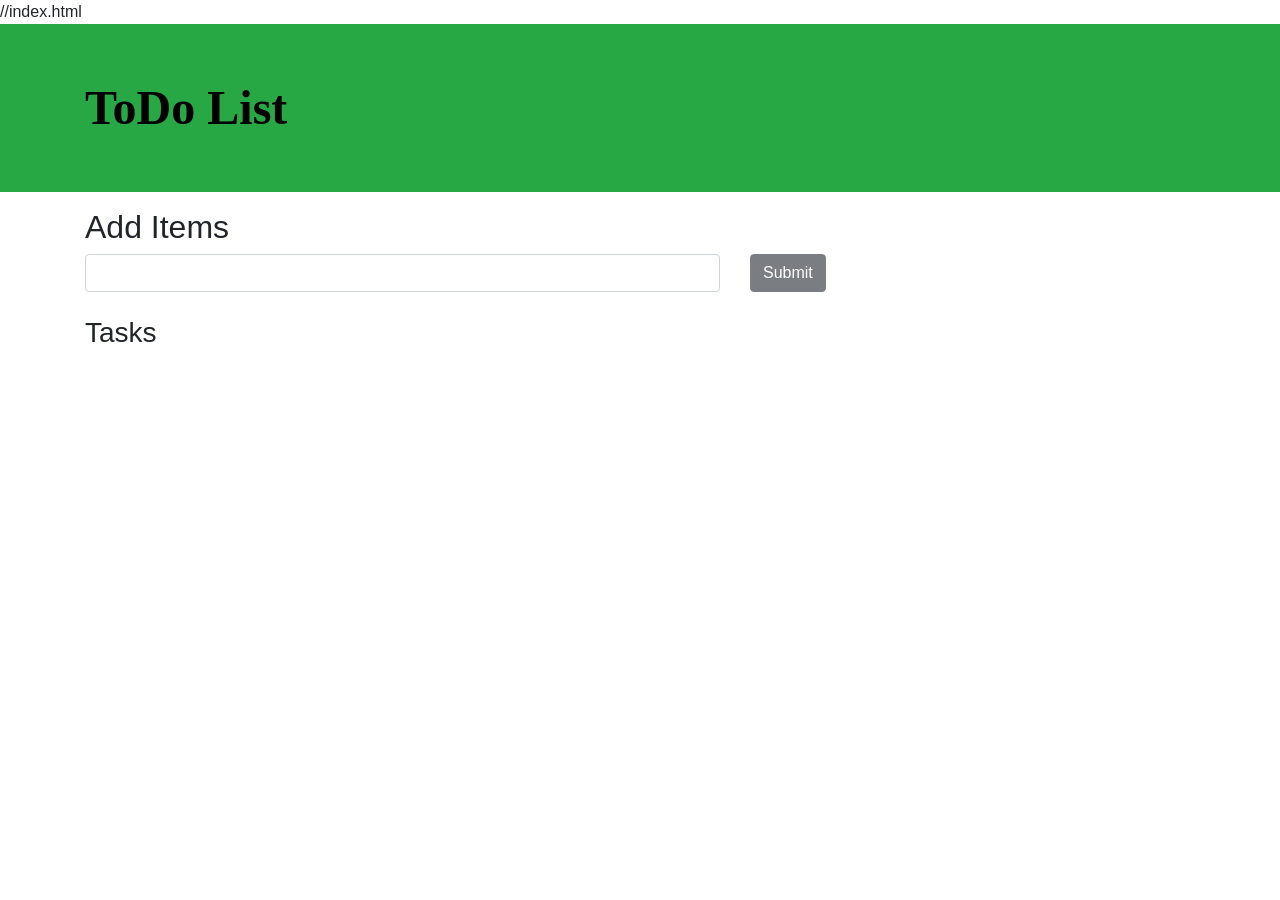
<file: to do/index.html>
//index.html

<!DOCTYPE html>
<html lang="en">

<head>
    <meta charset="UTF-8">
    <meta name="viewport" content=
        "width=device-width, initial-scale=1.0">

    <link rel="stylesheet" href=
"https://stackpath.bootstrapcdn.com/bootstrap/4.3.1/css/bootstrap.min.css"
        integrity=
"sha384-ggOyR0iXCbMQv3Xipma34MD+dH/1fQ784/j6cY/iJTQUOhcWr7x9JvoRxT2MZw1T"
        crossorigin="anonymous">

    <script src="app.js"></script>

    <title>To Do List</title>
</head>

<body>
    <header class="bg-success text-white p-5">
        <div class="container">
            <div class="row">
                <div class="col-lg-12 col-md-12 col-sm-12">
                    <font face="Comic sans MS"
                        size="11" color="black">
                        <strong>ToDo List</strong>
                    </font>
                    
                </div>
            </div>
        </div>
    </header>

    <div class="container mt-3">
        <h2>Add Items</h2>

        <label id="lblsuccess" class="text-success"
                style="display: none;">
        </label>
        
        <form id="addForm">
            <div class="row">
                <div class="col-lg-7 col-md-7 col-sm-7">

                    <input type="text" onkeyup=
                        "toggleButton(this, 'submit')"
                        class="form-control" id="item">
                </div>

                <div class="col-lg-5 col-md-5 col-sm-5">
                <input type="submit" class="btn btn-dark"
                        id="submit" value="Submit" disabled>
                </div>
            </div>
        </form>

        <h3 class="mt-4">Tasks</h3>

        <form id="addForm">
            <ul class="list-group" id="items"></ul>
        </form>
    </div>
</body>

</html>
</file>
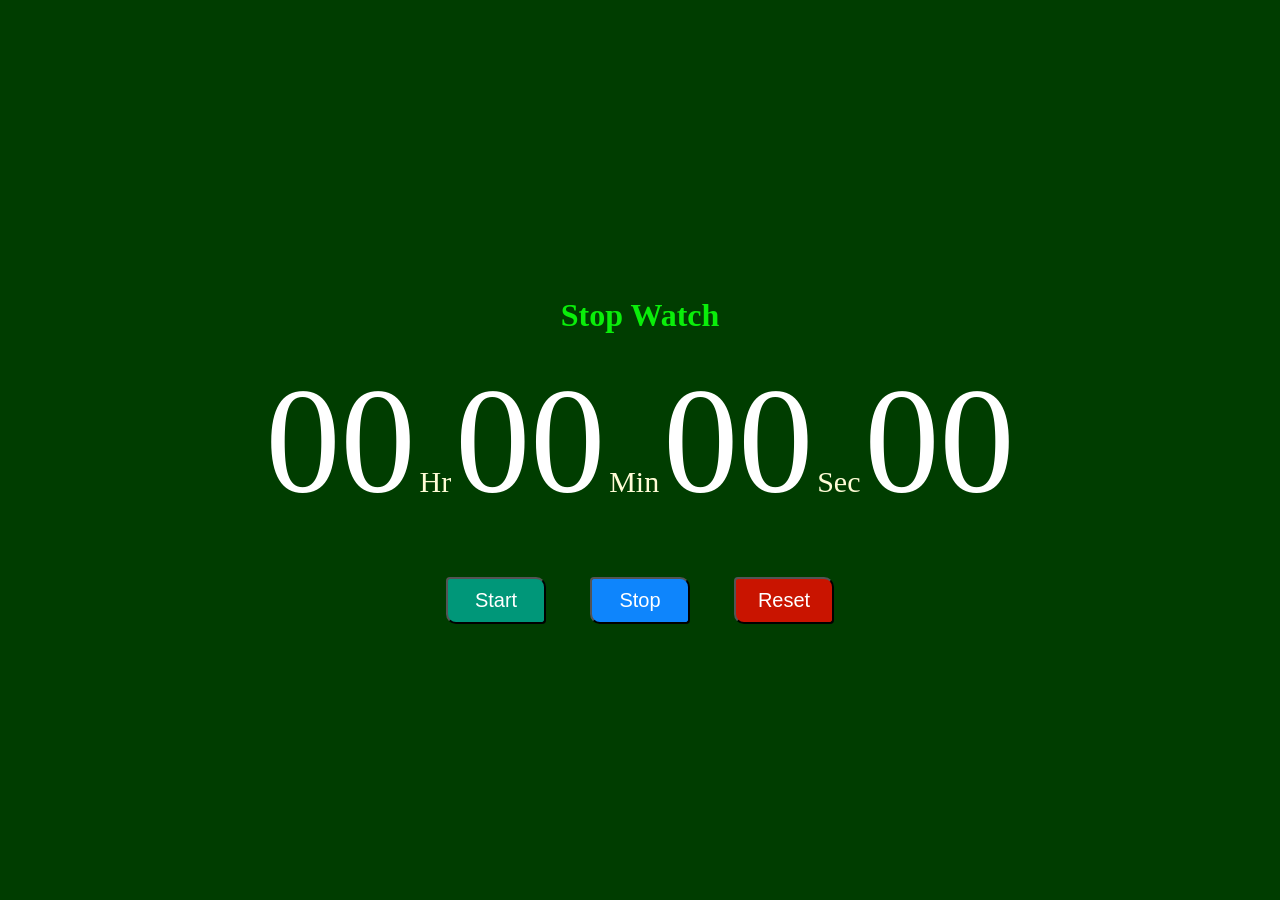
<file: stop watch/Home.html>
<!DOCTYPE html>
<html lang="en">
  
<head>
    <meta charset="UTF-8">
    <meta http-equiv="X-UA-Compatible" 
          content="IE=edge">
    <meta name="viewport" 
          content="width=device-width, initial-scale=1.0">
    <title>Design Stopwatch using HTML CSS and JavaScript</title>
    <link rel="stylesheet" href="style.css">
</head>

<body>
    <div class="container">
        <h1>Stop Watch</h1>
        <div id="time">
            <span class="digit" id="hr">
                00</span>
            <span class="txt">Hr</span>
            <span class="digit" id="min">
                00</span>
            <span class="txt">Min</span>
            <span class="digit" id="sec">
                00</span>
            <span class="txt">Sec</span>
            <span class="digit" id="count">
                00</span>
        </div>
        <div id="buttons">
            <button class="btn" id="start">
                Start</button>
            <button class="btn" id="stop">
                Stop</button>
            <button class="btn" id="reset">
                Reset</button>
        </div>
    </div>

    <script src="script.js"></script>
</body>
  
</html>
</file>
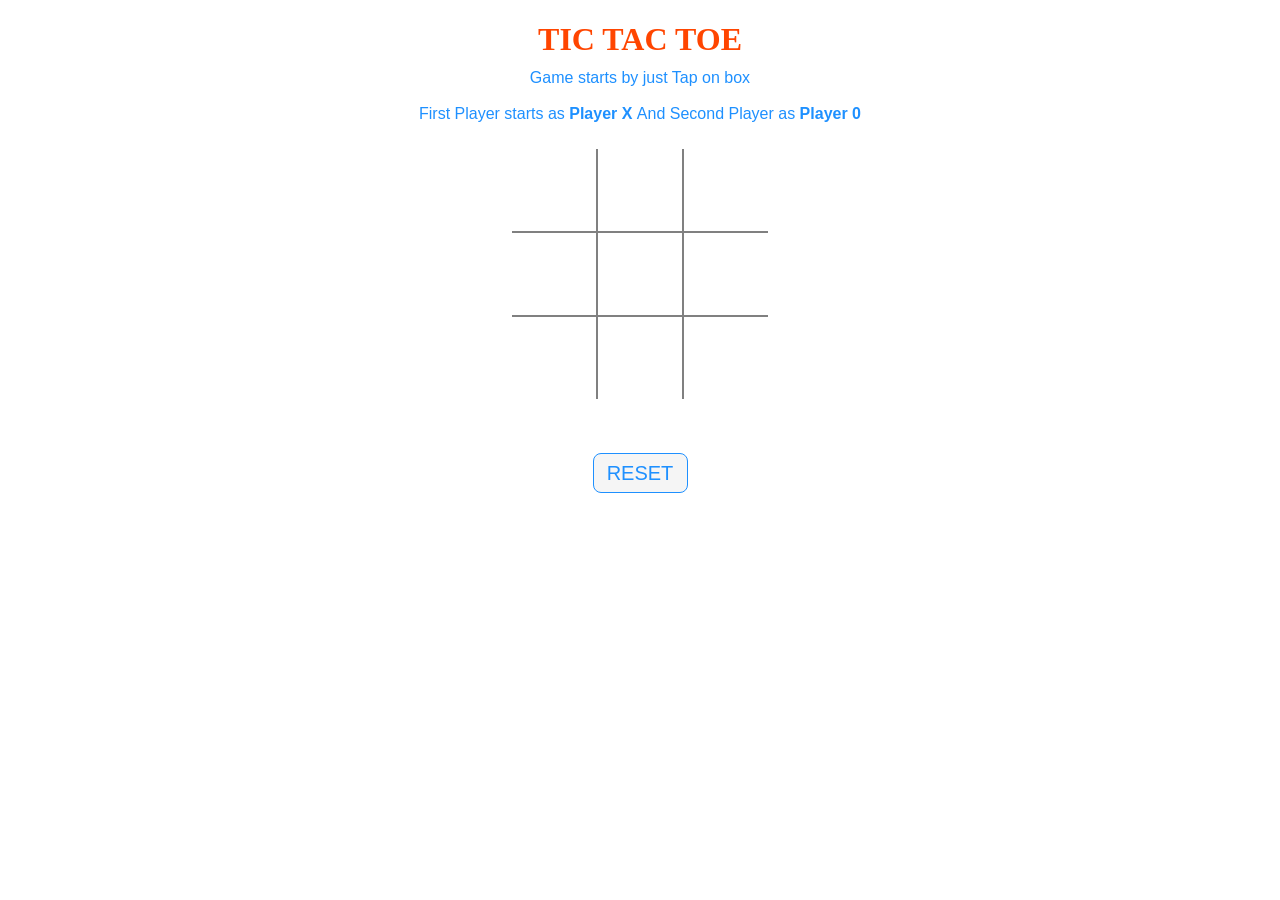
<file: tic tak toe/home.html>
<!DOCTYPE html> 
<html> 
      
<head> 
    <meta name="viewport" content= 
        "width=device-width, initial-scale=1.0"> 
    <!-- CSS file Included -->
    <link rel="stylesheet" type="text/css" href="tic.css"> 
    <!-- JavaScript file included -->
    <script src="tic.js"></script> 
</head> 
  
<body> 
    <div id="main"> 
        <h1>TIC TAC TOE</h1> 
        <p id="ins"> 
              Game starts by just Tap on 
            box<br><br>First Player starts as 
            <b>Player X </b>And Second Player as  
            <b>Player 0</b> 
        </p> 
        <br><br> 
        <div class = "ui"> 
            <div class="row"> 
                <input type="text" id= "b1" 
                       class="cell" onclick="myfunc_3(); myfunc();" 
                       readonly> 
                <input type="text" id= "b2" 
                       class="cell" onclick="myfunc_4(); myfunc();" 
                       readonly> 
                <input type="text" id= "b3" class="cell" 
                       onclick="myfunc_5(); myfunc();" 
                       readonly> 
            </div> 
            <div class="row"> 
                <input type="text" id= "b4" 
                       class="cell" onclick="myfunc_6(); myfunc();" 
                       readonly> 
                <input type="text" id= "b5" 
                       class="cell" onclick="myfunc_7(); myfunc();" 
                       readonly> 
                <input type="text" id= "b6" 
                       class="cell" onclick="myfunc_8(); myfunc();" 
                       readonly> 
            </div> 
            <div class="row"> 
                <input type="text" id= "b7" 
                       class="cell" onclick="myfunc_9(); myfunc();" 
                       readonly> 
                <input type="text" id= "b8" 
                       class="cell" onclick="myfunc_10();myfunc();" 
                       readonly> 
                <input type="text" id= "b9" 
                       class="cell" onclick="myfunc_11();myfunc();" 
                       readonly> 
            </div> 
        </div> 
        <br><br><br> 
        
        <button id="but" onclick="myfunc_2()"> 
            RESET 
        </button> 
        <br><br> 
        <p id="print"></p> 
    </div> 
</body> 
  
</html>
</file>
<file: stop watch/style.css>
body {
    padding: 0;
    margin: 0;
    font-family: verdana;
}

.container {
    display: flex;
    flex-direction: column;
    justify-content: center;
    align-items: center;
    width: 100%;
    height: 100vh;
    background-color: rgb(0, 61, 0);
}

h1 {
    color: rgb(10, 238, 10);
    text-align: center;
}

.digit {
    font-size: 150px;
    color: #fff;
}

.txt {
    font-size: 30px;
    color: #fffcd6;
}

#buttons {
    margin-top: 50px;
}

.btn {
    width: 100px;
    padding: 10px 15px;
    margin: 0px 20px;
    border-top-right-radius: 10px;
    border-bottom-left-radius: 10px;
    border-bottom-right-radius: 4px;
    border-top-left-radius: 4px;
    cursor: pointer;
    font-size: 20px;
    transition: 0.5s;
    color: white;
    font-weight: 500;
}

#start {
    background-color: #009779;
}

#stop {
    background-color: #0e85fc;
}

#reset {
    background-color: #c91400;
}
</file>
<file: tic tak toe/tic.css>
h1 { 
    color: orangered; 
    margin-bottom: -5px; 
} 
p { 
    margin-bottom: -10px; 
} 
.ui { 
    display: flex; 
    flex-direction: column; 
    align-items: center; 
} 
.row { 
    display: flex; 
} 
.cell { 
    border: none; 
    width: 80px; 
    height: 80px; 
    display: flex; 
    align-items: center; 
    justify-content: center; 
    font-size: 24px; 
    text-align: center; 
    cursor: pointer; 
}   
.cell:active { 
    outline: none; 
} 
/* 3*3 Grid */
#b1{ 
    border-bottom: 1px solid gray; 
    border-right: 1px solid gray; 
} 
  
#b2 { 
    border-bottom: 1px solid gray; 
    border-right: 1px solid gray; 
    border-left: 1px solid gray; 
} 
  
#b3 { 
    border-bottom: 1px solid gray; 
    border-left: 1px solid gray; 
} 
  
#b4 { 
    border-top: 1px solid gray; 
    border-bottom: 1px solid gray; 
    border-right: 1px solid gray; 
} 
      
#b5 { 
    border: 1px solid gray; 
} 
  
#b6 { 
    border-top: 1px solid gray; 
    border-bottom: 1px solid gray; 
    border-left: 1px solid gray; 
} 
  
#b7 { 
    border-top: 1px solid gray; 
    border-right: 1px solid gray; 
} 
  
#b8 { 
    border-top: 1px solid gray; 
    border-right: 1px solid gray; 
    border-left: 1px solid gray; 
} 
  
#b9 { 
    border-top: 1px solid gray; 
    border-left: 1px solid gray; 
} 
/* Reset Button */
#but { 
    box-sizing: border-box; 
    width: 95px; 
    height: 40px; 
    border: 1px solid dodgerblue; 
    margin-left: auto; 
    border-radius: 8px; 
    font-family: Verdana, 
        Geneva, Tahoma, sans-serif; 
  
    background-color: whitesmoke; 
    color: dodgerblue; 
    font-size: 20px; 
    cursor: pointer; 
} 
  
/* Player turn space */
#print { 
    font-family: Verdana, 
        Geneva, Tahoma, sans-serif; 
    color: dodgerblue; 
    font-size: 20px; 
} 
  
/* Main Container */
#main { 
    text-align: center; 
} 
  
/* Game Instruction Text */
#ins { 
    font-family: Verdana,Geneva,  
                    Tahoma, sans-serif; 
    color: dodgerblue; 
}
</file>
